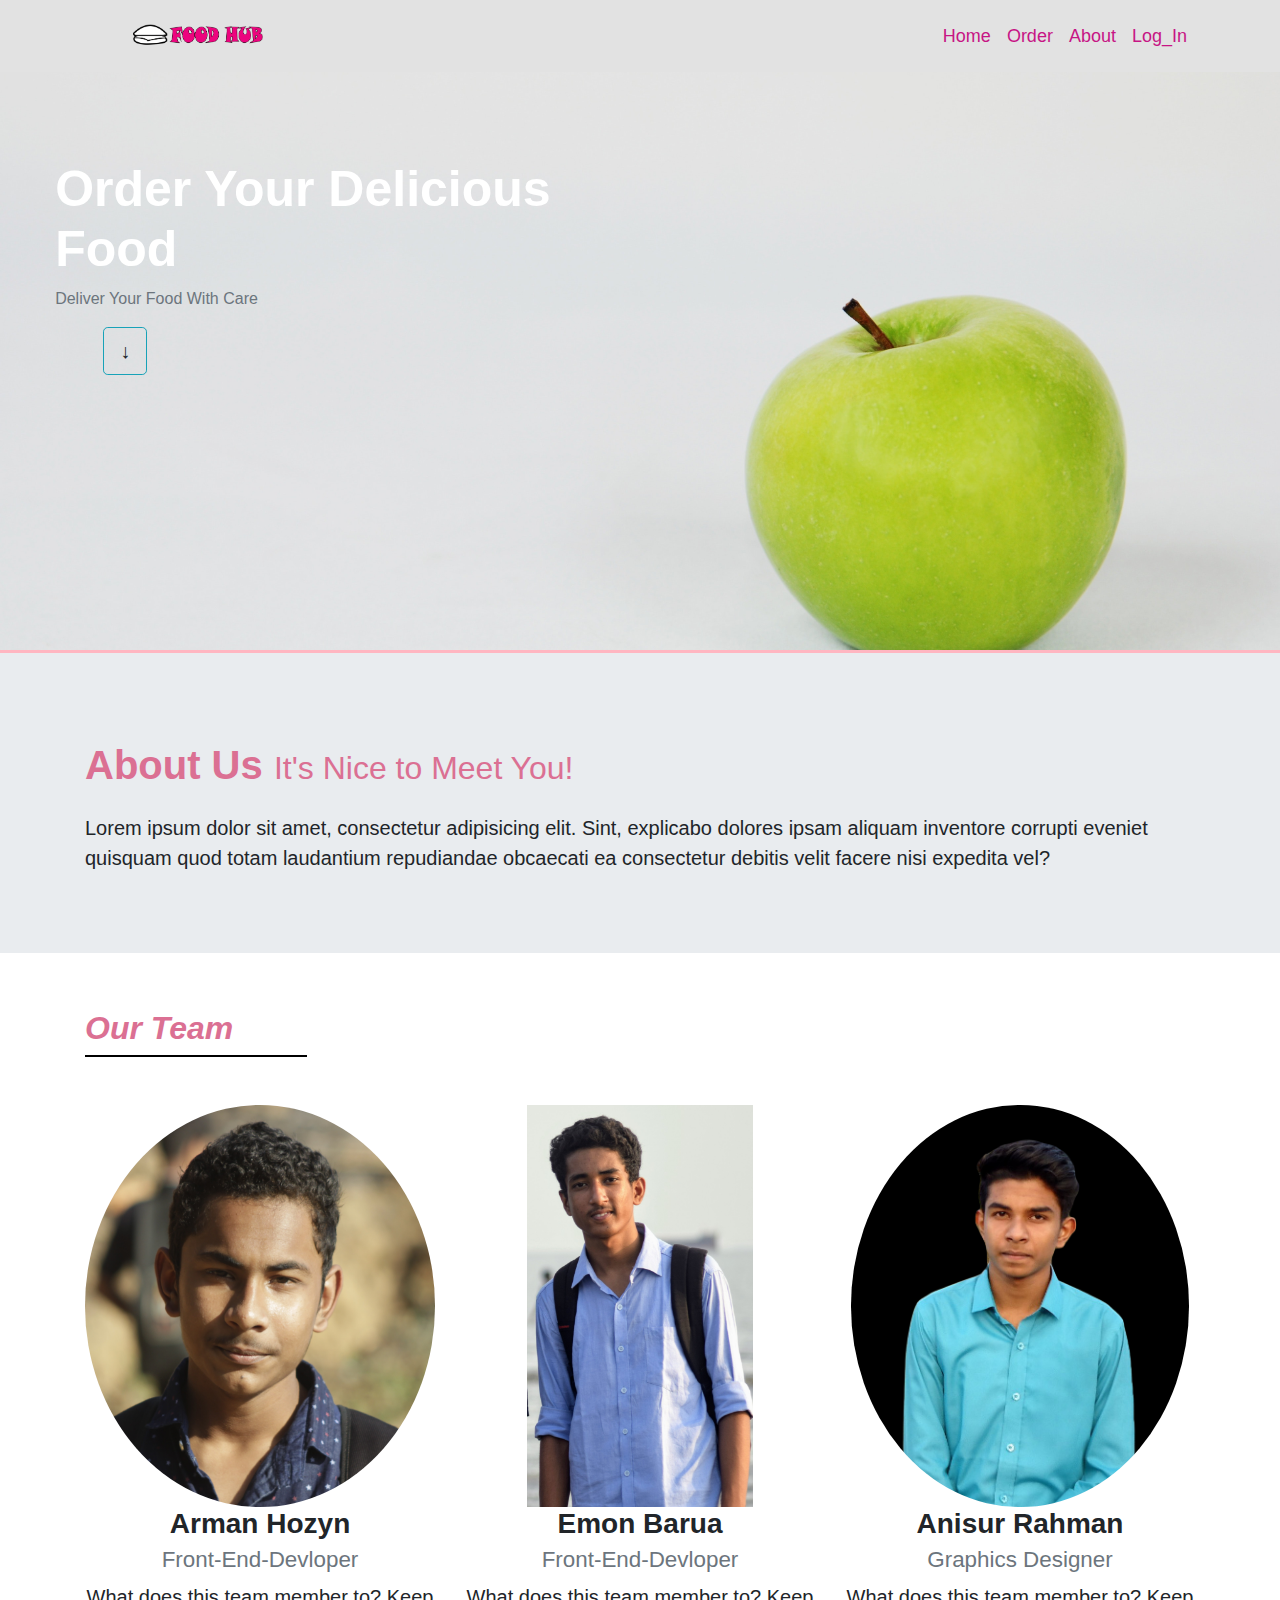
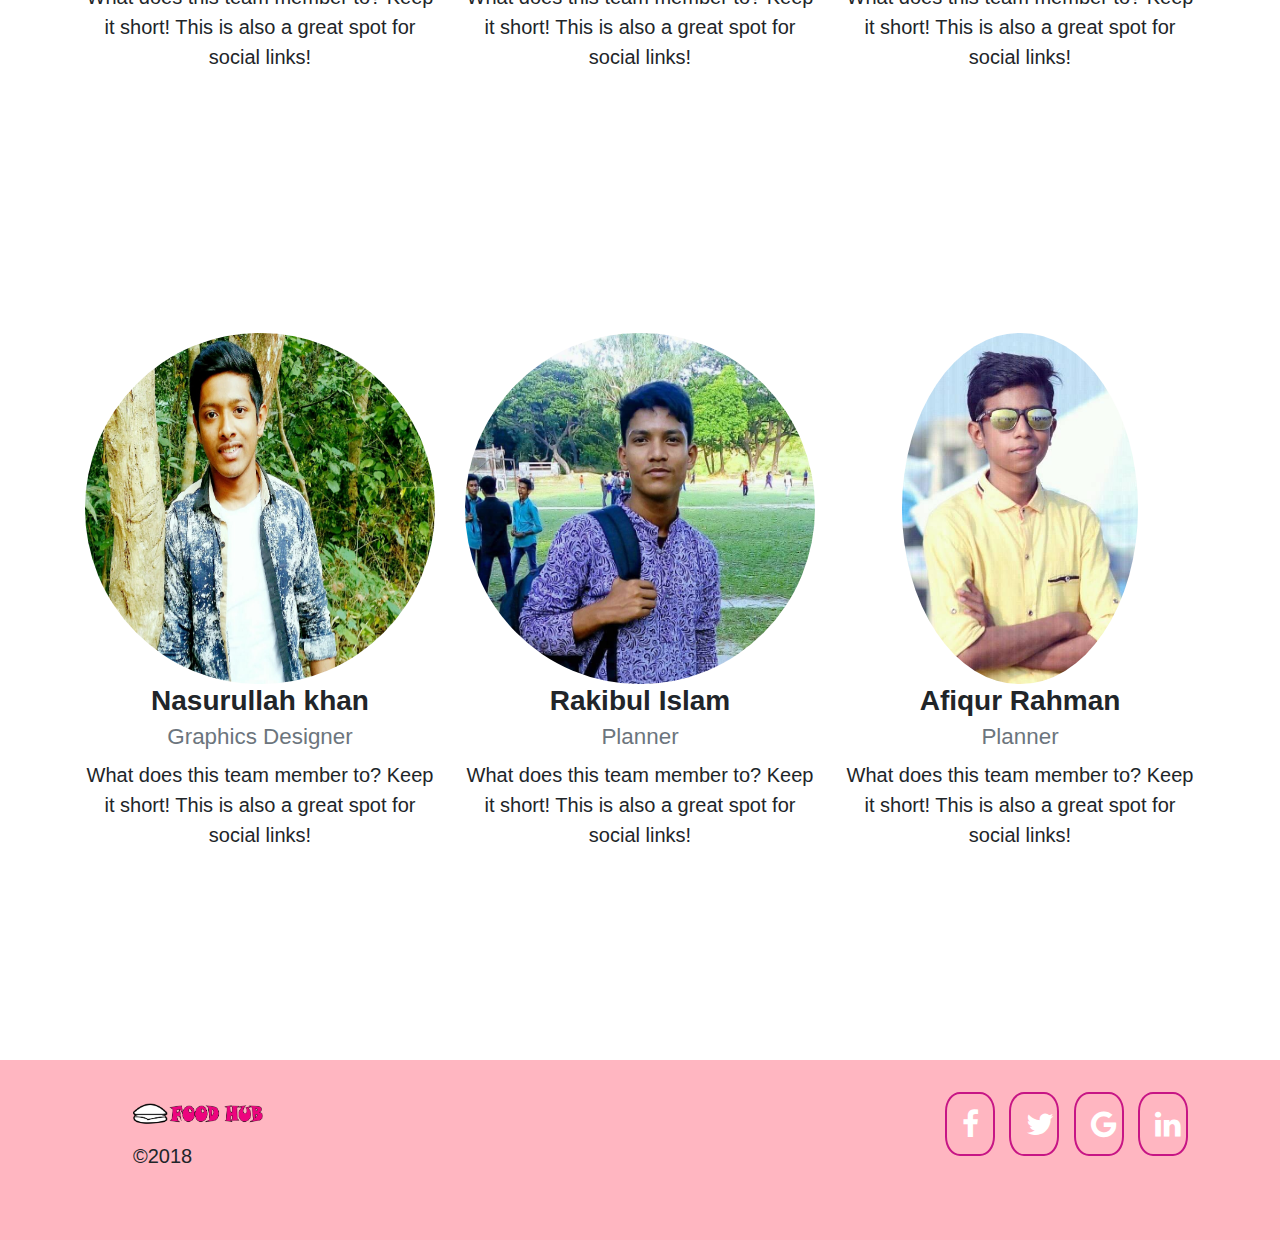
<file: About.html>
<!DOCTYPE html>
<html lang="en">
<head>
  <meta charset="UTF-8">
  <meta name="viewport" content="width=device-width, initial-scale=1.0">
  <meta http-equiv="X-UA-Compatible" content="ie=edge">
  <title>Document</title>
  <link rel="stylesheet" href="https://cdnjs.cloudflare.com/ajax/libs/font-awesome/4.7.0/css/font-awesome.min.css">
  <link rel="stylesheet" href="css/bootstrap.min.css">
  <link rel="stylesheet" href="style.css">

</head>
<body>
<!--Nav-->
	<div class="order-bg-img w-100" style="height:593px;border-bottom:3px solid #FFB6C1;">
			  <nav class="navbar navbar-expand-lg order-nav-bg fixed-top" >
				<div class="container">
					<a class="navbar-brand  lg" href="#"><h2 style="opacity:0.0;">Foodhub arman</h2></a>
					
					<button class="navbar-toggler" type="button" data-toggle="collapse" data-target="#navbarSupportedContent" aria-controls="navbarSupportedContent" aria-expanded="false" aria-label="Toggle navigation">
					  <span class="navbar-toggler-icon"></span>
					</button>

					<div class="collapse navbar-collapse" id="navbarSupportedContent">
					  <ul class="navbar-nav ml-auto">
						<li class="nav-item active">
						  <a class="nav-link" href="index.html">Home</a>
						</li>
						<li class="nav-item">
						  <a class="nav-link" href="order.html">Order</a>
						</li>
						 <li class="nav-item">
						  <a class="nav-link" href="About.html">About</a>
						</li>
						<li class="nav-item">
						  <a class="nav-link" href="login.html">Log_In</a>
						</li>
					  </ul>
					</div>
				</div>
			</nav>
			<div class="row">
				<div class="col-md-11 offset-md-1" style="margin-top:15%">
					<h3 class="font-weight-bold text-white" style="font-size:50px;">Order Your Delicious Food</h3>
					<p class="text-muted" >Deliver Your Food With Care</p>
					<a class="btn btn-outline-info ml-5 btn-lg">&darr;</a>
				</div>
			</div>
	</div>

 <!-- Page Content -->
  

      <!-- Introduction Row -->
	<div class="jumbotron jumbotron-fluid">
		<div class="container">
			<h1 class="my-4 c-p font-weight-bold">About Us
			<small>It's Nice to Meet You!</small>
			</h1>
			<p class="lead">Lorem ipsum dolor sit amet, consectetur adipisicing elit. Sint, explicabo dolores ipsam aliquam inventore corrupti eveniet quisquam quod totam laudantium repudiandae obcaecati ea consectetur debitis velit facere nisi expedita vel?</p>
		</div>
	</div>
		
      <!-- Team Members Row -->
	<div class="container">
		<div class="row">
			<div class="my-4 col-lg-12 ">
			  <h2 class=" h-4 c-p font-weight-bold font-italic ">Our Team</h2>
			  <div class="underline"></div>
			</div>
			<div class="col-lg-4 col-sm-6 mt-4 text-center mb-4">
			  <img class="rounded-circle h-50 img-fluid d-block mx-auto" src="img/arman.jpg" alt="">
			  <h3 class="font-weight-bold" >Arman Hozyn<br>
				<small class="text-muted">Front-End-Devloper</small>
			  </h3>
			  <p class="lead">What does this team member to? Keep it short! This is also a great spot for social links!</p>
			</div>
			<div class="col-lg-4 col-sm-6 mt-4 text-center mb-4">
			  <img class=" h-50 img-fluid d-block mx-auto" src="img/shimanta.png" alt="">
			  <h3 class="font-weight-bold" >Emon Barua<br>
				<small class="text-muted">Front-End-Devloper</small>
			  </h3>
			  <p class="lead">What does this team member to? Keep it short! This is also a great spot for social links!</p>
			</div>
			<div class="col-lg-4 mt-4 col-sm-6 text-center mb-4">
			  <img class="rounded-circle h-50 img-fluid d-block mx-auto" src="img/anis.png" alt="">
			  <h3 class="font-weight-bold" >Anisur Rahman<br>
				<small class="text-muted">Graphics Designer</small>
			  </h3>
			  <p class="lead">What does this team member to? Keep it short! This is also a great spot for social links!</p>
			</div>
			<div class="col-lg-4 col-sm-6 text-center mb-4">
			  <img class="rounded-circle h-50 img-fluid d-block mx-auto" src="img/rafi.jpg" alt="">
			  <h3 class="font-weight-bold" >Nasurullah khan<br>
				<small class="text-muted">Graphics Designer</small>
			  </h3>
			  <p class="lead">What does this team member to? Keep it short! This is also a great spot for social links!</p>
			</div>
			<div class="col-lg-4 col-sm-6 text-center mb-4">
			  <img class="rounded-circle h-50 img-fluid d-block mx-auto" src="img/rakib.jpg" alt="">
			  <h3 class="font-weight-bold" >Rakibul Islam<br>
				<small class="text-muted">Planner</small>
			  </h3>
			  <p class="lead">What does this team member to? Keep it short! This is also a great spot for social links!</p>
			</div>
			<div class="col-lg-4 col-sm-6 text-center mb-4">
			  <img class="rounded-circle h-50 img-fluid d-block mx-auto" src="img/afik.jpg" alt="">
			  <h3 class="font-weight-bold" >Afiqur Rahman<br>
				<small class="text-muted">Planner</small>
			  </h3>
			  <p class="lead">What does this team member to? Keep it short! This is also a great spot for social links!</p>
			</div>
		</div>
	</div>



<!--footer-->
<footer class="w-100 footer-bg" style="height:20%;border-top:3px solid #FFB6C1;">
	<div class=" container-fluid">
		<div class="container">
			<div class="row mt-4"> 
				<div class="col-md-6"> 
					  <a class="navbar-brand  lg" href="#"><h2 style="opacity:0.0;">Foodhub arman</h2></a>
					  <h5 class="ml-5 display-5" style="margin-left:5%;">&#169;2018</h2>
				</div>
				<div class="col-md-3 offset-md-3"> 
					<a href="" class="fa fa-facebook"></a>
					<a href="" class="fa fa-twitter"></a>
					<a href="#" class="fa fa-google"></a>
					<a href="#" class="fa fa-linkedin"></a>
				</div>
			</div>
			<div class="row"> 
				<div class="col-md-6"> 
				
				</div>
			</div>
		</div>
	</div>
</footer>






<script src="https://ajax.googleapis.com/ajax/libs/jquery/3.3.1/jquery.min.js"></script>
<script src="https://cdnjs.cloudflare.com/ajax/libs/popper.js/1.14.3/umd/popper.min.js"></script>
<script src="https://maxcdn.bootstrapcdn.com/bootstrap/4.1.3/js/bootstrap.min.js"></script>
</body>
</html>
</file>
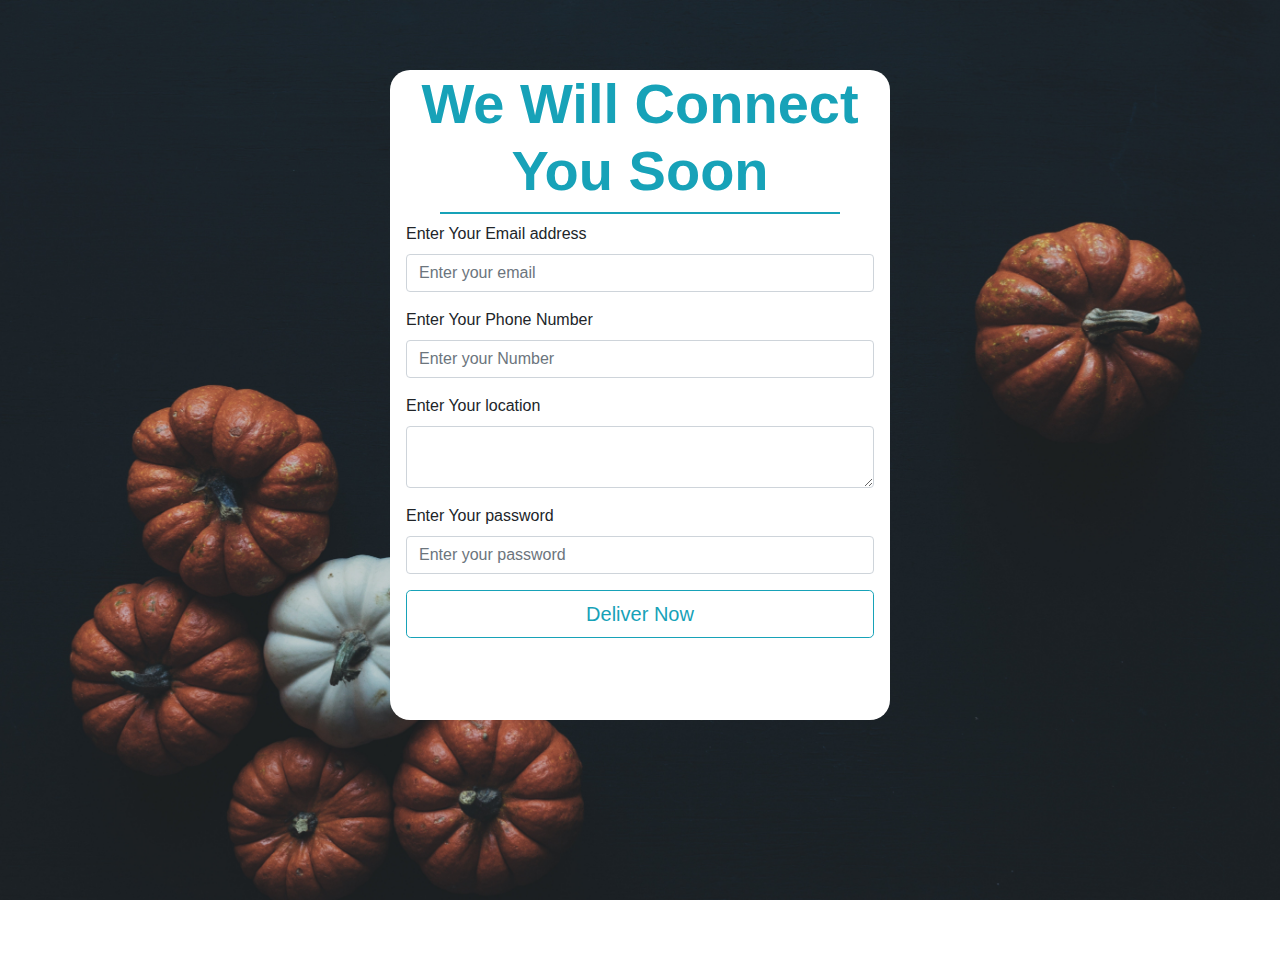
<file: deliver.html>
<!DOCTYPE html>
<html lang="en">
<head>
  <meta charset="UTF-8">
  <meta name="viewport" content="width=device-width, initial-scale=1.0">
  <meta http-equiv="X-UA-Compatible" content="ie=edge">
  <title>Document</title>
  <link rel="stylesheet" href="https://cdnjs.cloudflare.com/ajax/libs/font-awesome/4.7.0/css/font-awesome.min.css">
  <link rel="stylesheet" href="css/bootstrap.min.css">
  <link rel="stylesheet" href="style.css">

</head>
<body style="background:url('img/delivar-back.jpeg')center center no-repeat;background-size:cover;">
	<div class="container-fluid">
		<div class="container"> 
			<div class="log-bg bg-white" style="height:650px;width:500px;margin:70px auto;border-radius:20px;">
				<div  class="row">
					<div class="col-md-12 text-center"> 
						<h2 class="display-4 text-info font-weight-bold">We Will Connect You Soon</h2>
						<div class="underline bg-info"style="margin-left:10%;width:400px"></div>
					</div>
					<div class=" py-2 col-md-12"> 
						<form class="px-3  " action="">
							<div class="form-group">
								<label for="" class>Enter Your Email address</label>
								<input type="email" class="form-control" placeholder="Enter your email" />
							</div>
							<div class="form-group">
								<label for="" class>Enter Your Phone Number</label>
								<input type="Number" class="form-control" placeholder="Enter your Number" />
							</div>
							<div class="form-group">
								<label for="" class>Enter Your location</label>
								<textarea class="form-control" name="Your location" id="" cols="5" rows="2"></textarea>
							</div>
							<div class="form-group">
								<label for="" class>Enter Your password</label>
								<input type="password" class="form-control" placeholder="Enter your password" />
							</div>
							<a href="#"class="btn btn-outline-info btn-block btn-lg">Deliver Now</a>
							
						</form>
					</div>
				</div>
			</div>
		</div>
	
	</div>


</body>
<script src="https://ajax.googleapis.com/ajax/libs/jquery/3.3.1/jquery.min.js"></script>
<script src="https://cdnjs.cloudflare.com/ajax/libs/popper.js/1.14.3/umd/popper.min.js"></script>
<script src="https://maxcdn.bootstrapcdn.com/bootstrap/4.1.3/js/bootstrap.min.js"></script>
</body>
</html>
</file>
<file: style.css>
body,html{
	height:100%;
	
}
img{
	max-width:100%;
}
/*font-awesome*/
.fa{
	border:2px solid #C71585;
	border-radius:30%;
	padding:15px;
	font-size:30px;
	width:50px;
	text-align:center;
	text-decoration:none !important;
	margin: 5px 5px;
}
.fa:hover {
    opacity: 0.20;
}
.fa-facebook {
  background: #FFB6C1;
  color: white;
}
.fa-twitter {
  background: #FFB6C1;
  color: white;
}
.fa-google{
  background: #FFB6C1;
  color: white;
}
.fa-linkedin {
  background: #FFB6C1;
  color: white;
}




/*Colors*/
.bg-1{
	background-color:#FFFFFF
}
.c-p{
	color: 	#DB7093;
}
.carousel-h{
	color: 	#FFE4E1;
}
nav .navbar-nav li a{
  color:#C71585!important;
	font-size:18px;
}
.navbar-bg{
	background-color:#FAF0E6!important;
}
 .navbar-brand a{
	
	color:#C71585 !important;
}
.c-section-h{
	color:#D65076;
}
.footer-bg{
background-color:#FFB6C1!important;
}
/*join-us*/
#Order{
	background:url("img/home-content-1.jpg") center center no-repeat;
	background-size:cover;
	background-attachment: fixed;
}
#Contact{
	background:url("img/home-content-2.jpg") center center no-repeat;
	background-size:cover;
	background-attachment: fixed;
}
/*carousel-caption*/
.carousel-caption{
	top: 35%;
}
.lg{
	background:url("img/logo.png")center center no-repeat;
	background-size:130px;
	margin-right:80px;
}
.order-bg-img{
	background:url("img/order-pic.jpeg")center center no-repeat;
	display:flex;
	background-size:cover;
	margin-top:60px;


}
.underline{
	height:2px;
	width:20%;
	background-color:black;
}
	
.order-nav-bg{
	background:#E2E2E2;
}
.zoom{
	overflow:hidden;
	transform: scale(1);
	transition:.5s ease;
}
.card:hover .zoom{
	transform: scale(1.1);
}
</file>
